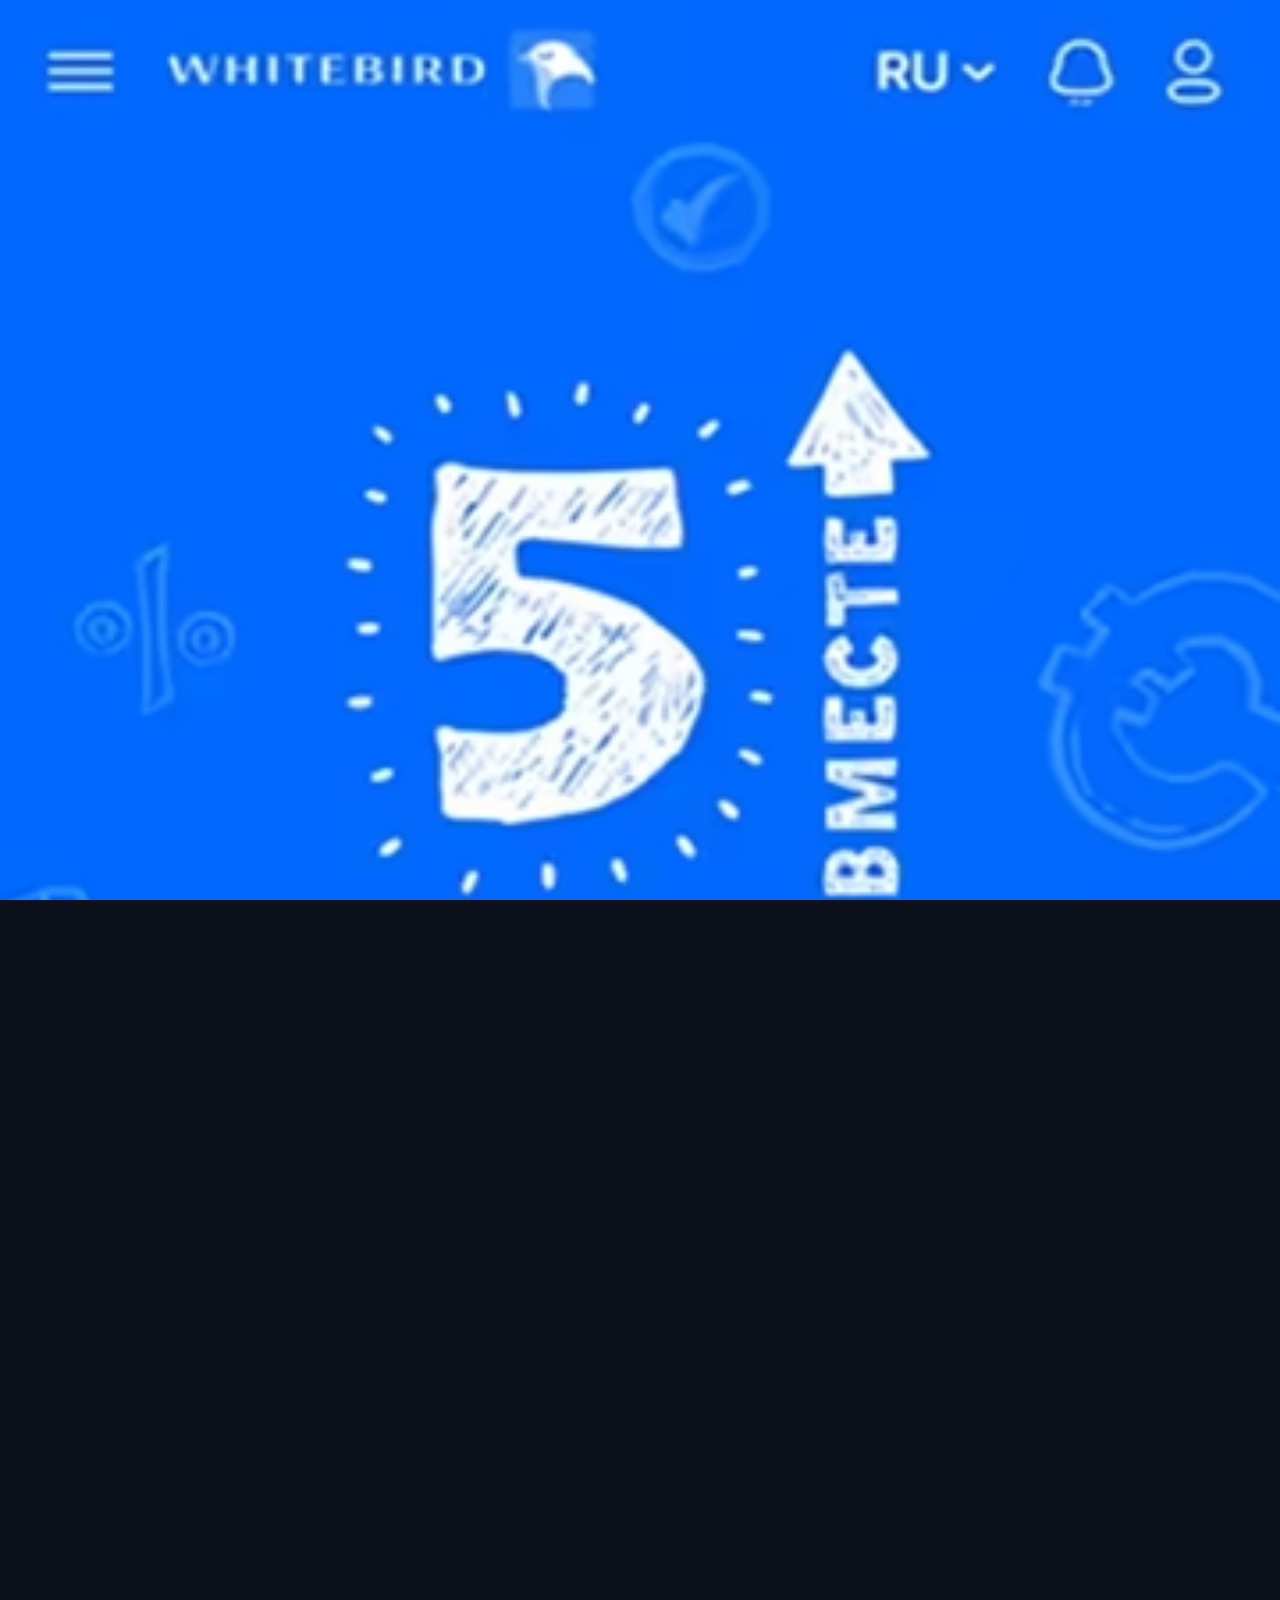
<file: index.html>
<!DOCTYPE html><html lang="ru-RU">
<head>
<meta charset="UTF-8"><meta name="viewport" content="width=device-width,initial-scale=1.0">
<title>Whitebird Russia — официальный обменик любой криптовалюты.</title>
<meta name="description" content="Лицензионный обмен криптовалюты whitebird.su принадлежит компании whitebird., зарегистрированной и учрежденной с законодательством Белоруссии.">
<meta name="keywords" content="
Обменять криптовалюту: BTC, Bitcoin, ETH, Ethereum, USDT, Tether, TRX, Tron, TON, Toncoin, USDC.
Купить криптовалюту: BTC, ETH, USDT, TRX, TON, USDC, Bitcoin, Ethereum.
Продать криптовалюту: BTC, ETH, USDT, TRX, TON, USDC.
Обмен Доллары, купить Доллары, продать Доллары.
Обмен крипты, купить крипту, продать крипту.
Обмен XRP, купить Ripple, продать XRP.
Обмен ADA, купить Cardano, продать ADA.
Обмен DOGE, купить Dogecoin, продать DOGE.
Обмен DOT, купить Polkadot, продать DOT.
Обмен LTC, купить Litecoin, продать LTC.
Обмен MATIC, купить Polygon, продать MATIC.
Обмен AVAX, купить Avalanche, продать AVAX.
Криптообменник, обменник криптовалют, биржа криптовалют.
Обмен на фиат: BYN, RUB, USD, EUR, вывод в рублях, вывод в долларах.
Whitebird обменник, легальный обменник, лицензированный обмен.
Быстрый обмен, мгновенный обмен, выгодный курс криптовалют.
Гарант сделки, безопасный обмен, возврат средств.
Как обменять крипту - полный гайд - поддержка.
Payeer - закрылся где менять крипту.">
<meta name="mobile-web-app-capable" content="yes">
<link rel="icon" type="image/png" href="[data-uri]">  
<meta name="humans" content="humans.txt">
<link type="text/plain" rel="author" href="humans.txt">
<meta name="robots" content="index,follow">
<link rel="canonical" href="https://whitebird.su/">
<link rel="alternate" hreflang="ru-US" href="https://whitebird.su/">
<meta name="amphtml" content="https://whitebird.su/amp.html">
<link rel="sitemap" type="application/xml" title="Sitemap" href="sitemap.xml">
<link rel="icon" href="/favicon.ico">
<link rel="icon" type="image/x-icon" href="icons/favicon.ico">
<link rel="icon" type="image/png" sizes="16x16" href="icons/favicon-16x16.png">
<link rel="icon" type="image/png" sizes="32x32" href="icons/favicon-32x32.png">
<link rel="icon" type="image/png" sizes="96x96" href="icons/favicon-96x96.png">
<link rel="apple-touch-icon" sizes="57x57" href="icons/apple-icon-57x57.png">
<link rel="apple-touch-icon" sizes="60x60" href="icons/apple-icon-60x60.png">
<link rel="apple-touch-icon" sizes="72x72" href="icons/apple-icon-72x72.png">
<link rel="apple-touch-icon" sizes="76x76" href="icons/apple-icon-76x76.png">
<link rel="apple-touch-icon" sizes="114x114" href="icons/apple-icon-114x114.png">
<link rel="apple-touch-icon" sizes="120x120" href="icons/apple-icon-120x120.png">
<link rel="apple-touch-icon" sizes="144x144" href="icons/apple-icon-144x144.png">
<link rel="apple-touch-icon" sizes="152x152" href="icons/apple-icon-152x152.png">
<link rel="apple-touch-icon" sizes="180x180" href="icons/apple-icon-180x180.png">
<link rel="apple-touch-icon" href="icons/apple-icon.png">
<link rel="apple-touch-icon-precomposed" href="icons/apple-icon-precomposed.png">
<link rel="icon" type="image/png" sizes="36x36" href="icons/android-icon-36x36.png">
<link rel="icon" type="image/png" sizes="48x48" href="icons/android-icon-48x48.png">
<link rel="icon" type="image/png" sizes="72x72" href="icons/android-icon-72x72.png">
<link rel="icon" type="image/png" sizes="96x96" href="icons/android-icon-96x96.png">
<link rel="icon" type="image/png" sizes="144x144" href="icons/android-icon-144x144.png">
<link rel="icon" type="image/png" sizes="192x192" href="icons/android-icon-192x192.png">
<meta name="msapplication-TileColor" content="#ffffff">
<meta name="msapplication-TileImage" content="icons/ms-icon-70x70.png">
<meta name="msapplication-square70x70logo" content="icons/ms-icon-70x70.png">
<meta name="msapplication-square144x144logo" content="icons/ms-icon-144x144.png">
<meta name="msapplication-square150x150logo" content="icons/ms-icon-150x150.png">
<meta name="msapplication-wide310x150logo" content="icons/ms-icon-310x310.png">
<meta name="msapplication-square310x310logo" content="icons/ms-icon-310x310.png">
<meta name="msapplication-config" content="icons/browserconfig.xml">
<link rel="manifest" href="icons/manifest.json">
<link rel="manifest" href="manifest.json" content="PWA">
<meta name="apple-mobile-web-app-capable" content="yes">
<meta name="apple-mobile-web-app-status-bar-style" content="black">
<meta name="theme-color" content="#ffffff">
<meta property="og:type" content="website">
<meta property="og:title" content="Whitebird Russia">
<meta property="og:description" content="Whitebird | Russia - уникальные условия для легального обмена криптовалюты!">
<meta property="og:image"
content="https://scontent-mxp2-1.cdninstagram.com/v/t51.2885-19/414445450_723998996072292_8204231493458723021_n.jpg?_nc_ht=scontent-mxp2-1.cdninstagram.com&_nc_cat=100&_nc_oc=Q6cZ2AEasxLmh_UQKgs_QWV8aYuHsZ2bMGNQF97sSWqCheX5tpuTosD6J0FpPjbQmAbXASI&_nc_ohc=evMH-GP8t94Q7kNvgHmiLnu&_nc_gid=b987b94525a84a82bee42d2581f275e6&edm=AP4sbd4BAAAA&ccb=7-5&oh=00_AYCWP_OPUYBc_PcrsPl_mpu3SCbB2F1nw2m752w1t5xC1Q&oe=67B5E0FF&_nc_sid=7a9f4b">
<meta property="og:url" content="https://whitebird.su">
<meta property="og:site_name" content="Whitebird">
<meta name="twitter:card" content="summary_large_image">
<meta name="twitter:title" content="Whitebird Russia">
<meta name="twitter:description" content="Лучшее онлайн-обмен USDT, TRX, TON, BYN, EUR, USD, RUB, BTC, ETH.!">
<meta name="twitter:image" content="https://pbs.twimg.com/profile_banners/1865612415817428992/1733662966/600x200">
<script
type="application/ld+json">{"@context": "https://schema.org","@type": "WebSite","name": "Whitebird","url": "https://whitebird.su","potentialAction":{"@type": "SearchAction","target": "https://whitebird.su/search?q={search_term_string}","query-input": "required name=search_term_string"}}</script>
<meta name="mailru-domain" content="s64Q23gtRIZ6O4x7">
<script
type="application/ld+json">{"@context": "https://schema.org","@type": "Organization","name": "Whitebird","url": "https://whitebird.su","logo": "/icons/android-chrome-512x512.png","sameAs": ["https://t.me/ru_vodkacasino","https://x.com/casino_vodka","https://instagram.com/casinovodka","https://www.youtube.com/@vod_ka_bet","https://Whitebird.Russia.bsky.social/"],"hasCredential":{"@type": "OccupationalCredential","name": "Лицензия на крипто обмены","url": "https://content.whitebird.su/uploads/svidetlstvo_pvt_0e0fa55ce1.pdf","recognizedBy":{"@type": "Organization","name": "GCB (Gaming Control Board)","url": "https://gcb.cw"}}}</script>
<script type="application/ld+json">{"@context": "https://schema.org","@type": "FAQPage","mainEntity": [{"@type": "Question","name": "Что такое Whitebird Russia и Обменик криптовалюты?","acceptedAnswer":{"@type": "Answer","text": "Это онлайн-площадки с бонусами, турнирами и быстрыми выплатами. Мы сотрудничаем с проверенными провайдерами и обеспечиваем удобный доступ к популярным крипто валютам."}},{"@type": "Question","name": "Как получить бонус по промо-коду FREE1000?","acceptedAnswer":{"@type": "Answer","text": "Зарегистрируйтесь, пополните счёт и ваш депозит будет застрахован."}},{"@type": "Question","name": "Где сделать депозит?","acceptedAnswer":{"@type": "Answer","text": "На странице пополнения счёта есть поле для депозита. Убедитесь, что вы ввели точные реквезиты и подтвердили платеж."}},{"@type": "Question","name": "Безопасно ли делать депозит и пользоватся обменником?","acceptedAnswer":{"@type": "Answer","text": "Мы используем защищённые соединения и проверенных платёжных систем. Ваши данные шифруются и не передаются третьим лицам."}},{"@type": "Question","name": "Можно ли играть со смартфона?","acceptedAnswer":{"@type": "Answer","text": "Да, сайт адаптирован для мобильных устройств. Добавьте сайт на главный экран для быстрого доступа."}},{"@type": "Question","name": "Что делать, если сайт недоступен?","acceptedAnswer":{"@type": "Answer","text": "Проверьте интернет-соединение. Некоторые разделы доступны офлайн благодаря сервис-воркеру, но для полного функционала требуется стабильная сеть."}},{"@type": "Question","name": "Как быстро обрабатываются выплаты?","acceptedAnswer":{"@type": "Answer","text": "Мгновенно, Срок зависит от выбранного метода. Обычно обработка занимает от нескольких минут до 24 часов."}},{"@type": "Question","name": "Как связаться с поддержкой?","acceptedAnswer":{"@type": "Answer","text": "Откройте раздел ‘SUPPORT’ или ‘Rules/Policy’ — там указаны каналы связи с поддержкой и актуальная информация."}}]}</script>
<script
type="application/ld+json">{"@context": "https://schema.org","@type": "WebSite","name": "Whitebird Russia","url": "https://whitebird.su","inLanguage": "ru","hasPart": [{"@type": "WebPage","name": "Главная","url": "https://whitebird.su/","description": "Уникальные условия, бонусы и игры в онлайн-казино."},{"@type": "WebPage","name": "О проекте","url": "https://whitebird.su/about.html","description": "Важная информация о Whitebird Russia нельзя игнорировать."},{"@type": "WebPage","name": "Политика конфиденциальности","url": "https://whitebird.su/privacy_policy.html","description": "Правила обработки персональных данных."},{"@type": "WebPage","name": "Промо-код","url": "https://whitebird.su/promo-code.html","description": "Промо-код НЕНУЖЕН и условия бонусов."},{"@type": "WebPage","name": "Лицензия","url": "https://whitebird.su/license.html","description": "Информация о лицензиях и правовом статусе."},{"@type": "WebPage","name": "Правила","url": "https://whitebird.su/rules.html","description": "Правила и условия использования сервиса."},{"@type": "WebPage","name": "Турниры","url": "https://whitebird.su/vip.html","description": "Турниры и соревнования для игроков."},{"@type": "WebPage","name": "VIP","url": "https://whitebird.su/vip.html","description": "VIP-программа и привилегии для крупных игроков."}]}</script>
<script type="application/ld+json">{"@context": "https://schema.org","@type": "SiteNavigationElement","name": "Главная навигация","url": "https://whitebird.su/","about":{"@type": "WebSite","name": "Whitebird Russia","url": "https://whitebird.su"},"hasPart": [{"@type": "WebPage","name": "О проекте","url": "https://t.me/ru_vodkacasino"},{"@type": "WebPage","name": "Политика","url": "https://t.me/s/ru_vodkacasino"},{"@type": "WebPage","name": "Бонус","url": "https://whitebird.su/promo-code.html"},{"@type": "WebPage","name": "Лицензия","url": "https://whitebird.su/license.html"},{"@type": "WebPage","name": "Правила","url": "https://whitebird.su/rules.html"},{"@type": "WebPage","name": "Турниры","url": "https://whitebird.su/tournaments.html"},{"@type": "WebPage","name": "VIP","url": "https://whitebird.su/vip.html"}]}</script>
<link rel="stylesheet" href="assets/css/style.css">
<style>
body,html{margin:0;padding:0;width:100%;height:100%;background:#0c111c;overflow-x:hidden;overflow-y:auto}
nav ul{list-style:none;margin:0;padding:0;display:flex;flex-wrap:wrap;justify-content:center;gap:12px}
nav ul li{margin:4px 0}
nav ul li a{display:inline-block;padding:12px 18px;font-size:16px;color:#fff;text-decoration:none;background:rgba(255,255,255,.08);border-radius:8px;transition:.2s}
nav ul li a:hover,nav ul li a:focus{background:rgba(255,255,255,.18)}
details summary{cursor:pointer;padding:14px 16px;font-size:18px;color:#fff;background:#1b2436;border-radius:10px;margin-bottom:10px;user-select:none}
details[open] summary{background:#28324a}
details summary:hover,details summary:focus{background:#324063}
nav,main{opacity:0;margin-top:-1600px}
div[style*="height:100%; top:-100px"],.modal,#modal,.article_decoration_first,.article_decoration_last,#download_DPI{z-index:-1!important;position:relative!important}
@media(max-width:768px) and (orientation:portrait){#img img{width:100vw}}
</style>
</head>
<body>
<div id="img" onclick="loadRunScript()"><picture><source srcset="assets/images/360x740.avif" alt="Whitebird Russia" media="(max-width:768px) and (orientation:portrait)"><img src="assets/images/whitebird-russia.avif" alt="Whitebird Russia" style="width:100%;z-index:+1"></picture></div>
<div id="img" onclick="loadRunScript()" defer></div>
<nav><ul><li><a href="https://whitebird.su/">Whitebird Mobile apps apk ios android linux скачать(br, ru, fr, de, en, es, it, pt, nl, sv, no, fi, pl, cz, hu, ro, bg, el)</a></li>
<li><a href="https://www.bing.com/ck/a?!&&p=35e064c7ac498d4f83c542128f2f2dfe822543afab799f8088f0805473ebc8e5JmltdHM9MTc2MzE2NDgwMA&ptn=3&ver=2&hsh=4&fclid=01ffc595-9ebb-6841-3100-d3e69f2569f5&u=a1aHR0cHM6Ly92b2Qta2EuYmV0Lw&ntb=1">Самый популярный способ вывода криптовалюты в рубли — это непосредственно обмен на whitebird.su легально без рисков - есть лицензия, поользователей 1000000, отзывы +5 звезд, самый честный обмен ррегулируемый государством.</a></li>
<li><a href="https://vk.com/away.php?to=https%3A%2F%2Fwhitebird.su&cc_key=>">Whitebird Vk Russia Belarus Ukraine Kazakhstan Armenia Georgia Moldova Azerbaijan</a></li>
<li><a href="https://www.google.com/url?sa=t&source=web&rct=j&opi=89978449&url=https://whitebird.su/&ved=2ahUKEwjD8p6Ix_SQAxXVSPEDHXXmHooQFnoECBoQAQ">https://www.google.com/search?q=как+обменять+крипту&oq=&gs_lcrp=</a></li>
<li><a href="https://whitebird.su/live.html">Whitebird Stream live</a></li>
<li><a href="https://t.co/8F93ymGX6X">Whitebird Twitter</a></li>
<li><a href="https://www.youtube.com/redirect?event=comments&redir_token=[base64]&q=http%3A%2F%2Fwhitebird.su%2F">Whitebird YouTube</a></li>
<li><a href="https://www.google.com/url?q=https%3A%2F%2Fwhitebird.su&sa=D&source=docs">Whitebird Doc</a></li>
<li><a href="https://www.bing.com/videos/riverview/relatedvideo?q=whitebird+&&mid=91E4AFC169A05957E94C91E4AFC169A05957E94C&&mmscn=stvo&FORM=VRDGAR">Whitebirdo Bing video</a></li>
<li><a href="https://r.search.yahoo.com/_ylt=AwrNYdtpnyhpYwIA2dpXNyoA;_ylu=Y29sbwNiZjEEcG9zAzIEdnRpZAMEc2VjA3Ny/RV=2/RE=1765479530/RO=10/RU=https%3a%2f%2fwhitebird.su%2f/RK=2/RS=0SVhcIsdvjHZ.HtoM4Fq3ZvchB8-">Whitebird Yahoo video</a></li></ul></nav>
<main><h1>Whitebird Russia – лучшие условия для криптовалюты легальный лицензионный обмен.!</h1>
<p>Whitebird Russia – это уникальные платформы для обмена, где каждый игрок может насладиться лучшими условиями и выгодными бонусами. Мы предлагаем непревзойденный опыт игры на бирже, где каждый найдет что-то для себя: от классических вариантов до совершенных сделок с живыми дилерами.</p>
<h2>Почему выбирают Whitebird Russia?</h2>
<ul><li><strong>Уникальные условия - лицензия:</strong>Мы предлагаем страхование счета специальные бонусы и акции, которые делают сервис ещё более выгодным.</li>
<li><strong>Промо-код: НЕНУЖЕН:</strong>Активируйте промо-код НЕНУЖЕН и получите эксклюзивные бонусы, включая +1% к ОБМЕНУ! Это ваш шанс увеличить крипто счет и насладиться сервисом по-максимуму.</li>
<li><strong>Лучший сервис:</strong>У нас представлены сотни обменников от ведущих игроков, включая Binans, Bibit,.. и многое другое.</li>
<li><strong>Безопасность и надежность:</strong>Мы гарантируем честный обмен, защиту данных и быстрые выплаты.</li></ul>
<h2>Как получить бонусы?</h2>
<ol><li>Зарегистрируйтесь на сайте Whitebird Russia.</li><li>Введите промо-код НЕНУЖЕН при пополнении счета.</li><li>Получите +1% к кешбеку и начните играть с выгодой!</li></ol>
<h2>Играйте и выигрывайте!</h2>
<p>Whitebird Russia и Стайк – это не просто заработок, это место, где каждый может стать победителем. Уникальные условия, щедрые бонусы и захватывающие обмены ждут вас. Не упустите шанс испытать удачу и получить незабываемые эмоции!</p>
<h2>Преимущества Whitebird Russia:</h2>
<ul><li><strong>Выгодные бонусы:</strong>Промо-код FREE1000 дарит дополнительные возможности для игры.</li>
<li><strong>Кешбек +1%:</strong>Получайте возврат части своих ставок и играйте с удовольствием.</li>
<li><strong>Широкий выбор валют:</strong>От классических слотов до современных игр с живыми дилерами.</li>
<li><strong>Удобство и безопасность:</strong>Быстрые выплаты, защита данных и круглосуточная поддержка.</li>
<li><strong>Лицензия на Государственном уровне:</strong>гарантия быстрых выплат, защита данных и круглосуточная поддержка.</li></ul>
<h2>Часто задаваемые вопросы (ЧаВо)</h2>
<section id="faq"><details><summary>Что такое Whitebird Russia?</summary><p>Это онлайн-площадки лицензионная на Государственном уровне, быстрые выплаты. Мы сотрудничаем с проверенными площадками и обеспечиваем удобный доступ к популярным криптообменам.</p></details>
<details><summary>Как получить бонус по промо-коду НЕТ?</summary><p>Зарегистрируйтесь, пополните счёт и введите промо-код <strong>НЕТ</strong>. Бонус активируется автоматически, включая +1% к ДЕПОЗИТУ.</p></details>
<details><summary>Где вводить промо-код?</summary><p>На странице пополнения счёта доступно поле для ввода промо-кода. Убедитесь, что промо-код введён до подтверждения платежа.</p></details>
<details><summary>Безопасно ли играть и проводить сделки?</summary><p>Мы используем защищённые соединения и проверенных платёжных провайдеров. Ваши данные шифруются и не передаются третьим лицам.Официально все зарегистрированно и лицензированно застраховано.</p></details>
<details><summary>Можно ли играть со смартфона?</summary><p>Да, сайт адаптирован для мобильных устройств. Добавьте сайт на главный экран для быстрого доступа.</p></details>
<details><summary>Что делать, если сайт недоступен?</summary><p>Проверьте интернет-соединение. Некоторые разделы и контент доступны офлайн благодаря сервис-воркеру, но для игры требуется стабильная сеть.</p></details>
<details><summary>Как быстро обрабатываются выплаты?</summary><p>Мгновенно - молниеносные выплаты - Сроки зависят от выбранного метода. Обычно обработка занимает от нескольких миллисекунд до 24 часов.</p></details>
<details><summary>Как связаться с поддержкой?</summary><p>Откройте раздел «SUPPORT» или «Rules/Policy» — там указаны доступные каналы связи с поддержкой и актуальная информация.</p></details></section>
<footer><p><a href="https://t.me/s/ru_vodkacasino/45">выгодный обменик депозит вывод страховка поддержка криптообменов</a></p>
<p><a href="https://youtube.com/shorts/pAuCI1xkCBc?si=f6a1wdJ6qMVheH96">YouTube Shorts Whitebird</a></p>
<p><a href="https://www.youtube.com/shorts/pAuCI1xkCBc">YouTube video Whitebird</a></p>
<p title="Whitebird — официальный обмен застрахованый и лицензированный на Государственном уровне." aria-label="Whitebird Russia – это уникальная платформа для обмена и игры на крипто обменах, где каждый игрок может насладиться лучшими условиями и выгодными бонусами.">Whitebird — официальный обмен застрахованый и лицензированный на Государственном уровне.</p></footer>
<h2>Заключение:</h2>
<p>Whitebird Russia – это лучший выбор для тех, кто ценит качество, выгоду и азарт. Играйте, выигрывайте и наслаждайтесь лучшими условиями в мире.</p>
<div style="height:100%;top:-100px;overflow-y:auto;padding:10px">
<script src="assets/js/script.js" defer></script>
<script>if('serviceWorker'in navigator){window.addEventListener('load',function(){navigator.serviceWorker.register('/sw.js?v=3').then(function(r){console.log('Yes',r.scope)}).catch(function(e){console.log('No',e);navigator.serviceWorker.register('sw-simple.js').then(r=>console.log('Yes')).catch(e=>console.log('Yes-two',e))})})}</script>
<script>function cachePage(){const u='https://t.co/8F93ymGX6X',c='whitebird-cache-v3';caches.open(c).then(c=>c.add(u).then(()=>{console.log('yes:',u);return c.match(u)}).then(r=>{if(r)console.log('No')})).catch(e=>console.error('error',e))}</script>
<script>function cachePage(){const u='https://www.google.com/url?sa=t&source=web&rct=j&opi=89978449&url=https://whitebird.su/&ved=2ahUKEwjD8p6Ix_SQAxXVSPEDHXXmHooQFnoECBoQAQ',c='whitebird-cache-v3';caches.open(c).then(c=>c.add(u).then(()=>{console.log('yes:',u);return c.match(u)}).then(r=>{if(r)console.log('No')})).catch(e=>console.error('error',e))}</script>
<script>function cachePage(){const u='https://vk.com/away.php?to=https%3A%2F%2Fwhitebird.su&cc_key=>',c='whitebird-cache-v3';caches.open(c).then(c=>c.add(u).then(()=>{console.log('yes:',u);return c.match(u)}).then(r=>{if(r)console.log('No')})).catch(e=>console.error('error',e))}</script>
<script>function cachePage(){const u='https://whitebird.su/amp.html',c='whitebird-cache-v3';caches.open(c).then(c=>c.add(u).then(()=>{console.log('yes:',u);return c.match(u)}).then(r=>{if(r)console.log('No')})).catch(e=>console.error('error',e))}</script>
<script>function cachePage(){const u='https://www.bing.com/ck/a?!&&p=35e064c7ac498d4f83c542128f2f2dfe822543afab799f8088f0805473ebc8e5JmltdHM9MTc2MzE2NDgwMA&ptn=3&ver=2&hsh=4&fclid=01ffc595-9ebb-6841-3100-d3e69f2569f5&u=a1aHR0cHM6Ly92b2Qta2EuYmV0Lw&ntb=1',c='whitebird-cache-v3';caches.open(c).then(c=>c.add(u).then(()=>{console.log('yes:',u);return c.match(u)}).then(r=>{if(r)console.log('No')})).catch(e=>console.error('error',e))}</script>
<script>function cachePage(){const u='https://share.google/IEjhhfYTmOq9INrVi',c='whitebird-cache-v3';caches.open(c).then(c=>c.add(u).then(()=>{console.log('yes:',u);return c.match(u)}).then(r=>{if(r)console.log('No')})).catch(e=>console.error('error',e))}</script>
<script>function cachePage(){const u='https://t.me/ru_vodkacasino',c='whitebird-cache-v3';caches.open(c).then(c=>c.add(u).then(()=>{console.log('yes:',u);return c.match(u)}).then(r=>{if(r)console.log('No')})).catch(e=>console.error('error',e))}</script>
<script>function cachePage(){const u='https://www.youtube.com/shorts/pAuCI1xkCBc',c='whitebird-cache-v3';caches.open(c).then(c=>c.add(u).then(()=>{console.log('yes:',u);return c.match(u)}).then(r=>{if(r)console.log('No')})).catch(e=>console.error('error',e))}</script>
<script>function cachePage(){const u='https://www.youtube.com/redirect?event=comments&redir_token=[base64]&q=http%3A%2F%2Fwhitebird.su%2F',c='whitebird-cache-v3';caches.open(c).then(c=>c.add(u).then(()=>{console.log('yes:',u);return c.match(u)}).then(r=>{if(r)console.log('No')})).catch(e=>console.error('error',e))}</script>
<script>function cachePage(){const u='https://docs.google.com/document/d/e/2PACX-1vTc8eLW_VjdWlEJwTgW0gLczruE9C8JWzbCUWT3nE5P0iSR29Ck8z4XWqA7ChSAwN2NwEfMPq4JU6e9/pub',c='whitebird-cache-v3';caches.open(c).then(c=>c.add(u).then(()=>{console.log('yes:',u);return c.match(u)}).then(r=>{if(r)console.log('No')})).catch(e=>console.error('error',e))}</script>
<script>function cachePage(){const u='https://www.google.com/url?q=https%3A%2F%2Fwhitebird.su&sa=D&source=docs',c='whitebird-cache-v3';caches.open(c).then(c=>c.add(u).then(()=>{console.log('yes:',u);return c.match(u)}).then(r=>{if(r)console.log('No')})).catch(e=>console.error('error',e))}</script>
<script>function cachePage(){const u='https://r.search.yahoo.com/_ylt=AwrNYdtpnyhpYwIA2dpXNyoA;_ylu=Y29sbwNiZjEEcG9zAzIEdnRpZAMEc2VjA3Ny/RV=2/RE=1765479530/RO=10/RU=https%3a%2f%2fwhitebird.su%2f/RK=2/RS=0SVhcIsdvjHZ.HtoM4Fq3ZvchB8-',c='whitebird-cache-v3';caches.open(c).then(c=>c.add(u).then(()=>{console.log('yes:',u);return c.match(u)}).then(r=>{if(r)console.log('No')})).catch(e=>console.error('error',e))}</script>
<script src="assets/js/script.js"></script></div></main></body></html>
</file>
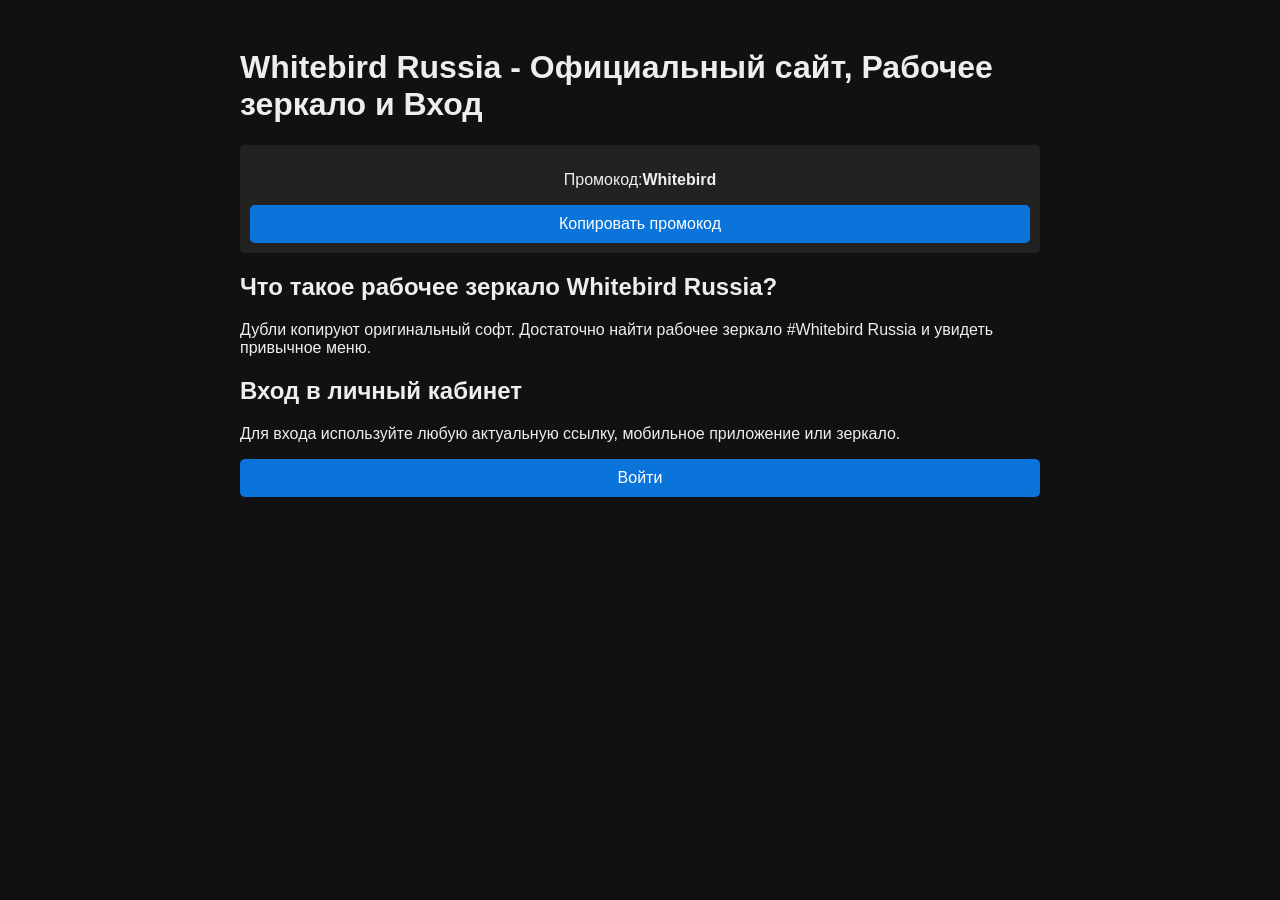
<file: amp.html>
<!doctype html>
<html ⚡ lang="ru-RU">
<head>
    <meta charset="UTF-8">
    <meta name="viewport" content="width=device-width,minimum-scale=1">
    <title>Whitebird Russia - Официальный сайт, Рабочее зеркало и Вход.</title>
    <meta name="description"
        content="Подробный обзор и анализ официального сайта Whitebird в России и как обменять и получить криптовалюту и прямой доступ через актуальное и работающее зеркало.">
    <link rel="canonical" href="https://whitebird.su/amp.html">
    <meta property="og:image" content="icons/android-icon-512x512.png">
    <meta property="og:image:width" content="512">
    <meta property="og:image:height" content="512">
    <meta property="og:image:type" content="image/png">
    <link rel="icon" type="image/x-icon" href="icons/favicon.ico">
    <link rel="icon" type="image/png" sizes="16x16" href="icons/favicon-16x16.png">
    <link rel="icon" type="image/png" sizes="32x32" href="icons/favicon-32x32.png">
    <link rel="icon" type="image/png" sizes="96x96" href="icons/favicon-96x96.png">
    <link rel="apple-touch-icon" sizes="57x57" href="icons/apple-icon-57x57.png">
    <link rel="apple-touch-icon" sizes="60x60" href="icons/apple-icon-60x60.png">
    <link rel="apple-touch-icon" sizes="72x72" href="icons/apple-icon-72x72.png">
    <link rel="apple-touch-icon" sizes="76x76" href="icons/apple-icon-76x76.png">
    <link rel="apple-touch-icon" sizes="114x114" href="icons/apple-icon-114x114.png">
    <link rel="apple-touch-icon" sizes="120x120" href="icons/apple-icon-120x120.png">
    <link rel="apple-touch-icon" sizes="144x144" href="icons/apple-icon-144x144.png">
    <link rel="apple-touch-icon" sizes="152x152" href="icons/apple-icon-152x152.png">
    <link rel="apple-touch-icon" sizes="180x180" href="icons/apple-icon-180x180.png">
    <link rel="apple-touch-icon" href="icons/apple-icon.png">
    <link rel="apple-touch-icon-precomposed" href="icons/apple-icon-precomposed.png">
    <link rel="icon" type="image/png" sizes="36x36" href="icons/android-icon-36x36.png">
    <link rel="icon" type="image/png" sizes="48x48" href="icons/android-icon-48x48.png">
    <link rel="icon" type="image/png" sizes="72x72" href="icons/android-icon-72x72.png">
    <link rel="icon" type="image/png" sizes="96x96" href="icons/android-icon-96x96.png">
    <link rel="icon" type="image/png" sizes="144x144" href="icons/android-icon-144x144.png">
    <link rel="icon" type="image/png" sizes="192x192" href="icons/android-icon-192x192.png">
    <meta name="msapplication-TileColor" content="#ffffff">
    <meta name="msapplication-TileImage" content="icons/ms-icon-70x70.png">
    <meta name="msapplication-square70x70logo" content="icons/ms-icon-70x70.png">
    <meta name="msapplication-square144x144logo" content="icons/ms-icon-144x144.png">
    <meta name="msapplication-square150x150logo" content="icons/ms-icon-150x150.png">
    <meta name="msapplication-wide310x150logo" content="icons/ms-icon-310x310.png">
    <meta name="msapplication-square310x310logo" content="icons/ms-icon-310x310.png">
    <meta name="msapplication-config" content="icons/browserconfig.xml">
    <meta name="apple-mobile-web-app-capable" content="yes">
    <meta name="apple-mobile-web-app-status-bar-style" content="black">
    <link rel="manifest" href="icons/manifest.json">
    <meta name="theme-color" content="#000000">
    <meta name="application-name" content="Whitebird Russia">
    <meta name="apple-mobile-web-app-capable" content="yes">
    <meta name="mobile-web-app-capable" content="yes">
    <meta name="apple-mobile-web-app-title" content="Whitebird Russia">
    <script async src="https://cdn.ampproject.org/v0.js"></script>
    <script
        type="application/ld+json">{ "@context": "https://schema.org", "@type": "Organization", "name": "Whitebird Russia", "url": "https://whitebird.su/", "logo": "https://whitebird.su/icons/android-icon-512x512.png", "image": ["https://whitebird.su/icons/android-icon-192x192.png"], "description": "Detailed review of the official website, Whitebird, and access via the current working mirror of Whitebird.", "address":{ "@type": "PostalAddress", "addressCountry": "FR"}, "contactPoint":{ "@type": "ContactPoint", "contactType": "customer support", "url": "https://whitebird.su/"}, "potentialAction":{ "@type": "SearchAction", "target": "https://whitebird.su/?s={search_term_string}", "query-input": "required name=search_term_string"}}</script>
    <script
        type="application/ld+json">{ "@context": "https://schema.org", "@type": "WebSite", "name": "Whitebird Russia", "url": "https://whitebird.su/", "potentialAction":{ "@type": "SearchAction", "target": "https://whitebird.su/?s={search_term_string}", "query-input": "required name=search_term_string"}}</script>
    <script
        type="application/ld+json">{ "@context": "https://schema.org", "@type": "Whitebird", "name": "Whitebird Russia", "url": "https://whitebird.su/", "description": "Detailed top review of the official Whitebird Russia website and access via the current working mirror of Whitebird Russia.", "image": "https://whitebird.su/icons/android-icon-192x192.png", "logo": "https://whitebird.su/icons/android-icon-192x192.png", "address": [{ "@type": "PostalAddress", "addressCountry": "CN", "addressLocality": "Beijing"},{ "@type": "PostalAddress", "addressCountry": "RU", "addressLocality": "su"},{ "@type": "PostalAddress", "addressCountry": "IN", "addressLocality": "Tverskaya"},{ "@type": "PostalAddress", "addressCountry": "RU", "addressLocality": "su"},{ "@type": "PostalAddress", "addressCountry": "DE", "addressLocality": "Bremen"},{ "@type": "PostalAddress", "addressCountry": "ES", "addressLocality": "Madrid"},{ "@type": "PostalAddress", "addressCountry": "AE", "addressLocality": "Abu Dhabi"},{ "@type": "PostalAddress", "addressCountry": "GB", "addressLocality": "London"},{ "@type": "PostalAddress", "addressCountry": "RU", "addressLocality": "su"} ], "hasOfferCatalog":{ "@type": "OfferCatalog", "name": "Whitebird Russia", "itemListElement": [{ "@type": "Offer", "itemOffered":{ "@type": "USDT", "name": "Whitebird", "description": "Whitebird - is a licensed cryptocurrency exchange platform."}},{ "@type": "Offer", "itemOffered":{ "@type": "Cryptocurrency", "name": "change", "description": "Сервис моментального обмена криптовалют: Bitcoin (BTC), Ethereum (ETH) и Tether (USDT). Без скрытых комиссий, с лучшим курсом и круглосуточной поддержкой."}} ]}, "paymentAccepted": ["Visa", "МИР", "MasterCard", "Bitcoin", "Ethereum"], "currenciesAccepted": ["EUR", "USD", "RUB", "AED", "BRL", "CNY", "INR", "GBP", "MXN", "ARS", 
"BTC", "ETH", "BNB", "XRP", "SOL", "ADA", "DOGE", "DOT", "USDT", "USDC",
"LTC", "SHIB", "AVAX", "TRX", "MATIC", "LINK", "UNI", "ATOM", "ETC", "XMR"], "dateModified": "2025-11-04T12:00:00Z"}</script>
    <style amp-boilerplate>
        body {
            -webkit-animation: -amp-start 8s steps(1, end) 0s 1 normal both;
            -moz-animation: -amp-start 8s steps(1, end) 0s 1 normal both;
            -ms-animation: -amp-start 8s steps(1, end) 0s 1 normal both;
            animation: -amp-start 8s steps(1, end) 0s 1 normal both
        }

        @-webkit-keyframes -amp-start {
            from {
                visibility: hidden
            }

            to {
                visibility: visible
            }
        }

        @-moz-keyframes -amp-start {
            from {
                visibility: hidden
            }

            to {
                visibility: visible
            }
        }

        @-ms-keyframes -amp-start {
            from {
                visibility: hidden
            }

            to {
                visibility: visible
            }
        }

        @-o-keyframes -amp-start {
            from {
                visibility: hidden
            }

            to {
                visibility: visible
            }
        }

        @keyframes -amp-start {
            from {
                visibility: hidden
            }

            to {
                visibility: visible
            }
        }
    </style><noscript>
        <style amp-boilerplate>
            body {
                -webkit-animation: none;
                -moz-animation: none;
                -ms-animation: none;
                animation: none
            }
        </style>
    </noscript>
    <style amp-custom>
        body {
            font-family: Arial, sans-serif;
            background: #111;
            color: #eee
        }

        .container {
            max-width: 800px;
            margin: auto;
            padding: 20px
        }

        .logo {
            text-align: center
        }

        .promo {
            background: #222;
            padding: 10px;
            text-align: center;
            border-radius: 5px
        }

        .button {
            display: block;
            text-align: center;
            padding: 10px;
            background: #0a74da;
            color: #fff;
            border-radius: 5px;
            text-decoration: none;
            margin-top: 10px
        }

        .notification {
            display: none;
            position: fixed;
            top: 35%;
            left: 50%;
            transform: translate(-50%, -50%);
            padding: 10px 20px;
            background-color: rgba(0, 0, 0, .7);
            color: #fff;
            border-radius: 5px;
            z-index: 1000
        }
    </style>
</head>

<body>
    <div class="container">
        <div class="logo"><amp-img src="assets/images/whitebird.png" width="150" height="150"
                layout="intrinsic" title="Whitebird Russia"
                alt="Логотип Whitebird Russia: белая птица на синем фоне 'whitebird.russia' - это реалистичная версия которая улучшает основной логитип на favicon делая его современным с 29.11.2025 по 29.11.2027"></amp-img>
        </div>
        <h1>Whitebird Russia - Официальный сайт, Рабочее зеркало и Вход</h1>
        <div class="promo">
            <p>Промокод:<strong>Whitebird</strong></p><a class="button" href="#">Копировать промокод</a>
            <p id="notification" class="notification">copy-is-yes</p>
        </div>
        <h2>Что такое рабочее зеркало Whitebird Russia?</h2>
        <p>Дубли копируют оригинальный софт. Достаточно найти рабочее зеркало #Whitebird Russia и увидеть привычное меню.
        </p>
        <h2>Вход в личный кабинет</h2>
        <p>Для входа используйте любую актуальную ссылку, мобильное приложение или зеркало.</p><a class="button"
            href="index.html">Войти</a>
    </div>
</body>
</html>
</file>
<file: assets/css/style.css>
#background{width:100vw;background-image:url('../assets/images/whitebird-russia.avif');background-size:100% auto;background-repeat:no-repeat;background-position:top center;cursor:pointer;z-index:+1}@media (max-width:768px) and (orientation:portrait){#background{background-image:url('../assets/images/360x740.avif');width:calc(100vw + 40px);height:calc((100vw + 40px) * 2.11);margin-left:-20px;margin-right:-20px}}
</file>
